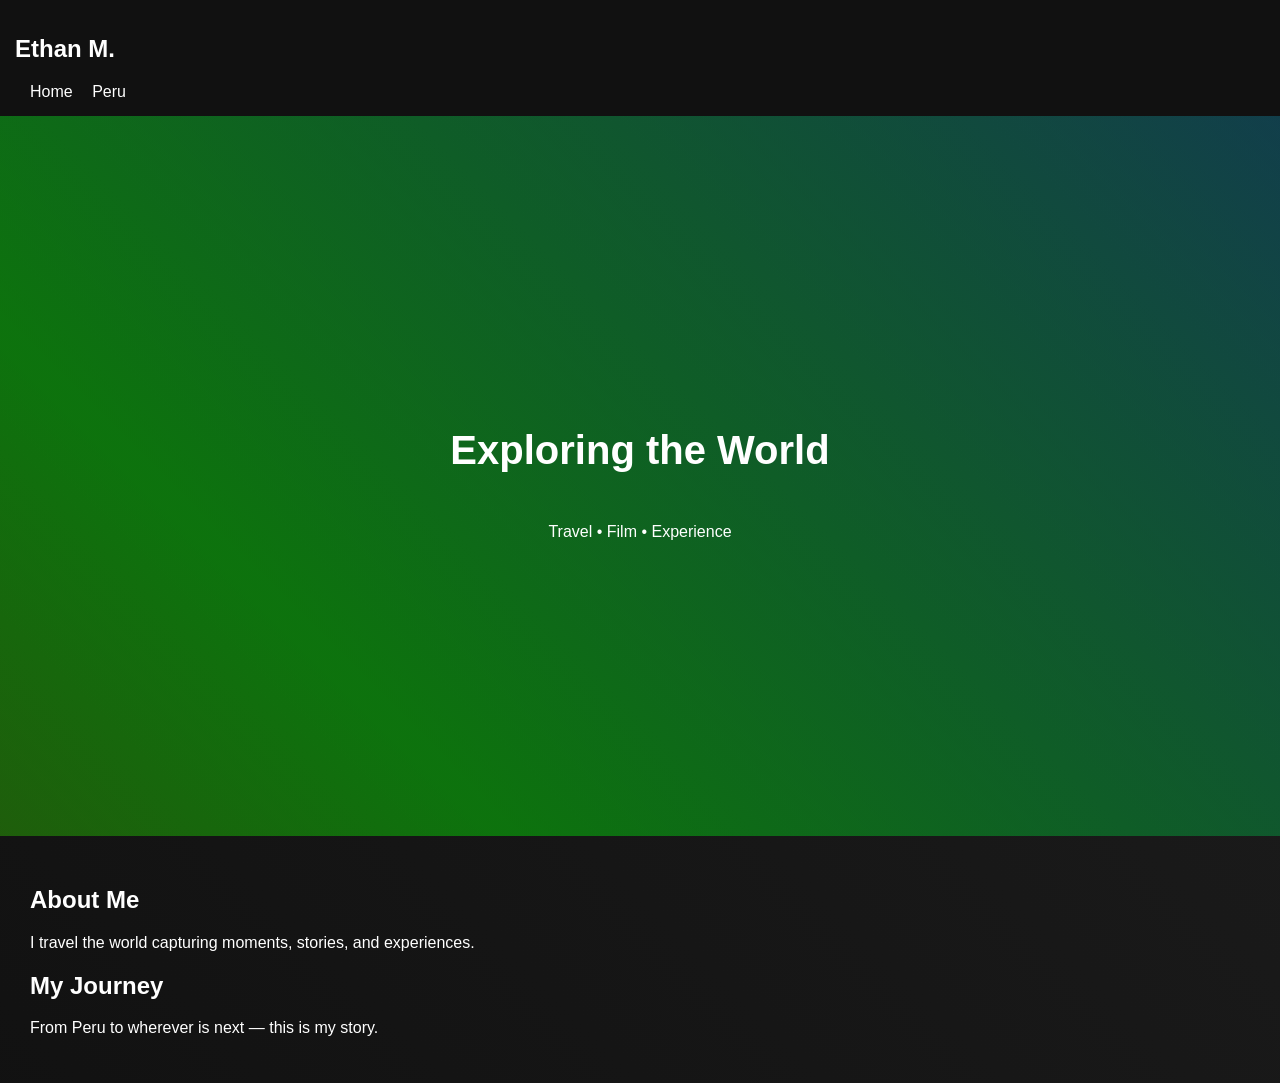
<file: index.html>
<!DOCTYPE html>
<html>
<head>
  <title>Travel Portfolio of Ethan M.</title>
  <link rel="stylesheet" href="style.css">
</head>

<body>

  <nav>
    <h2>Ethan M.</h2>
    <a href="index.html">Home</a>
    <a href="peru.html">Peru</a>
  </nav>

  <section class="hero">
    <h1>Exploring the World</h1>
    <p>Travel • Film • Experience</p>
  </section>

  <section class="content">
    <h2>About Me</h2>
    <p>I travel the world capturing moments, stories, and experiences.</p>

    <h2>My Journey</h2>
    <p>From Peru to wherever is next — this is my story.</p>
  </section>

</body>
</html>
</file>
<file: style.css>
body {
  margin: 0;
  font-family: Arial, sans-serif;
  color: white;
}

html {
  background: linear-gradient(45deg, #000000, #111111, #222222, #000000);
  background-size: 400% 400%;
  animation: gradientShift 15s ease infinite;
}

nav {
  padding: 15px;
  background: #111;
}

.hero {
  height: 80vh;
  display: flex;
  flex-direction: column;
  justify-content: center;
  align-items: center;
  background: linear-gradient(45deg, rgba(255,0,0,0.4), rgba(0,255,0,0.4), rgba(0,0,255,0.4), rgba(255,0,0,0.4)), url('https://images.unsplash.com/photo-1762119594597-de01cfd19a07?ixlib=rb-4.1.0&q=85&fm=jpg&crop=entropy&cs=srgb&dl=the-walters-art-museum-Ai1qdq3bpto-unsplash.jpg') center / cover no-repeat;
  background-size: 400% 400%, cover;
  animation: gradientShift 15s ease infinite;
}

.hero h1 {
  font-size: 40px;
}

.content {
  padding: 30px;
}
nav a {
  color: white;
  margin-left: 15px;
  text-decoration: none;
}

.post {
  margin-bottom: 40px;
}

.post img {
  width: 100%;
  max-width: 400px;
  border-radius: 10px;
}

@keyframes gradientShift {
  0% { background-position: 0% 50%; }
  50% { background-position: 100% 50%; }
  100% { background-position: 0% 50%; }
}

@keyframes pan {
  0% { background-position: 0% 50%; }
  100% { background-position: 100% 50%; }
}
</file>
